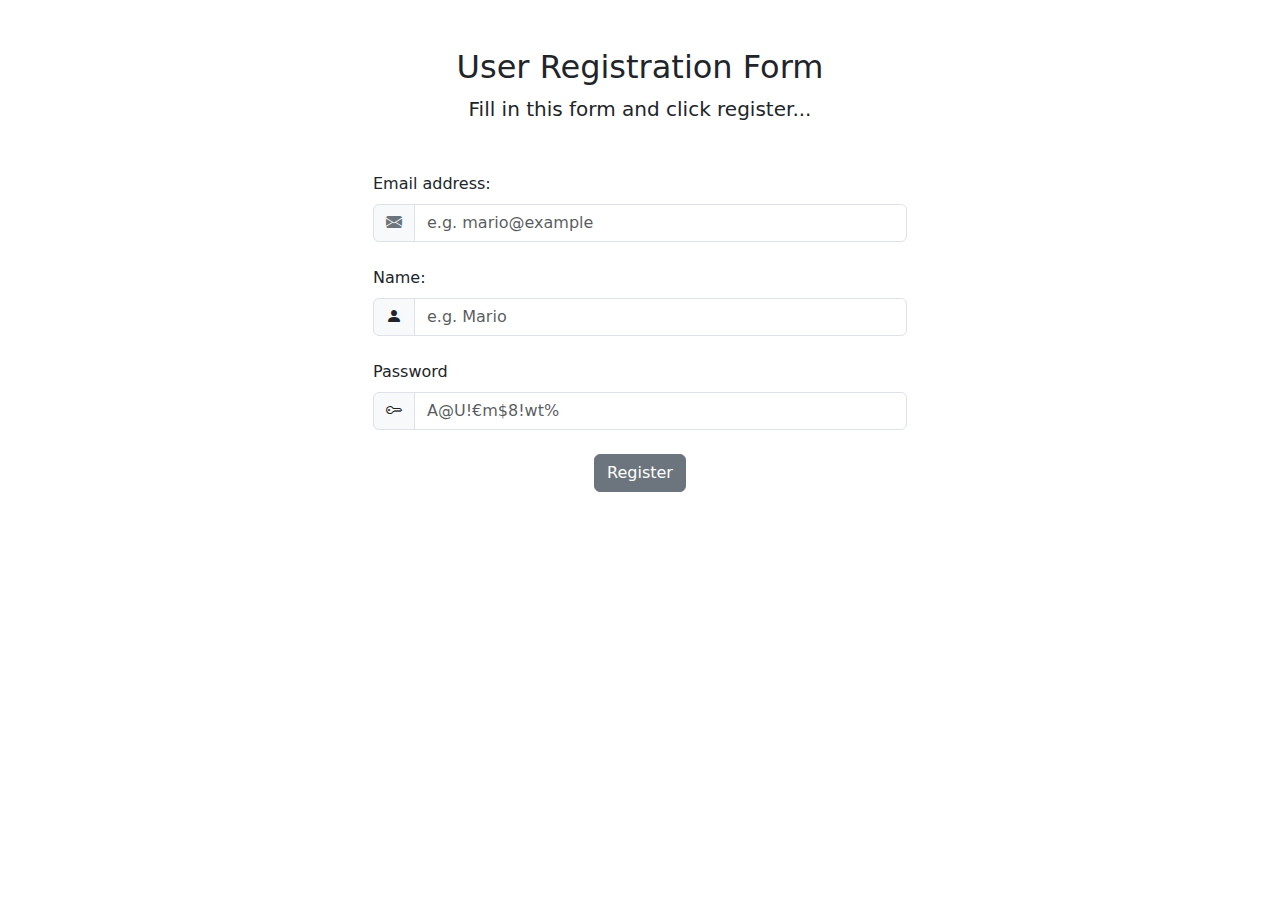
<file: src/main/webapp/index.html>
<!doctype html>
<html lang="en">

<head>
  <meta charset="utf-8">
  <meta name="viewport" content="width=device-width, initial-scale=1">
  <title>User Registration</title>
  <link href="https://cdn.jsdelivr.net/npm/bootstrap@5.3.3/dist/css/bootstrap.min.css" rel="stylesheet"
    integrity="sha384-QWTKZyjpPEjISv5WaRU9OFeRpok6YctnYmDr5pNlyT2bRjXh0JMhjY6hW+ALEwIH" crossorigin="anonymous">
  <link rel="stylesheet" href="https://cdn.jsdelivr.net/npm/bootstrap-icons@1.11.3/font/bootstrap-icons.min.css">
</head>

<body>
  <!-- registration form -->
  <!-- form-control, form-label, form-select, input-group, input-group-text -->
  <section id="register">
    <div class="container-lg">
      <div class="text-center mt-5">
        <h2>User Registration Form</h2>
        <p class="lead">Fill in this form and click register...</p>
      </div>
      <!-- actual registration form -->
      <div class="container-lg my-5">
        <div class="row justify-content-center my-5">
          <div class="col-lg-6">
            <form action="" method="post">
              <!-- Email -->
              <label for="email" class="form-label">Email address: </label>
              <div class="input-group mb-4">
                <span class="input-group-text">
                  <i class="bi bi-envelope-fill text-secondary"></i>
                </span>
                <input type="email" class="form-control" name="email" id="email"
                  placeholder="e.g. mario@example" required>
              </div>
              <!-- Name -->
              <label for="name" class="form-label">Name: </label>
              <div class="input-group mb-4">
                <span class="input-group-text">
                  <i class="bi bi-person-fill"></i>
                </span>
                <input type="text" class="form-control" name="name" id="name" placeholder="e.g. Mario" required>
              </div>
              <!-- Password -->
              <label for="password" class="form-label">Password</label>
              <div class="input-group mb-4">
                <span class="input-group-text">
                  <i class="bi bi-key"></i>
                </span>
                <input type="password" name="password" class="form-control" id="password" placeholder="A@U!€m$8!wt%"
                  required>
              </div>

              <!-- <div class="form-floating mb-4 mt-5">
                <textarea name="query" id="query" class="form-control" style="height: 140px"></textarea>
                <label for="query">Your query...</label>
              </div> -->

              <div class="mb-4 text-center">
                <button type="submit" class="btn btn-secondary">Register</button>
              </div>
              <!-- <label for="query" class="form-label">Your query...</label> -->
              <!-- <textarea name="query" id="query" class="form-control" cols="30" rows="10"></textarea> -->
              <!-- <textarea name="query" id="query" class="form-control" style="height: 140px"></textarea> -->
            </form>
          </div>
        </div>
      </div>
      <!-- actual contact form ends -->
    </div>
  </section>

  <script src="https://cdn.jsdelivr.net/npm/bootstrap@5.3.3/dist/js/bootstrap.bundle.min.js"
    integrity="sha384-YvpcrYf0tY3lHB60NNkmXc5s9fDVZLESaAA55NDzOxhy9GkcIdslK1eN7N6jIeHz"
    crossorigin="anonymous"></script>
</body>

</html>
</file>
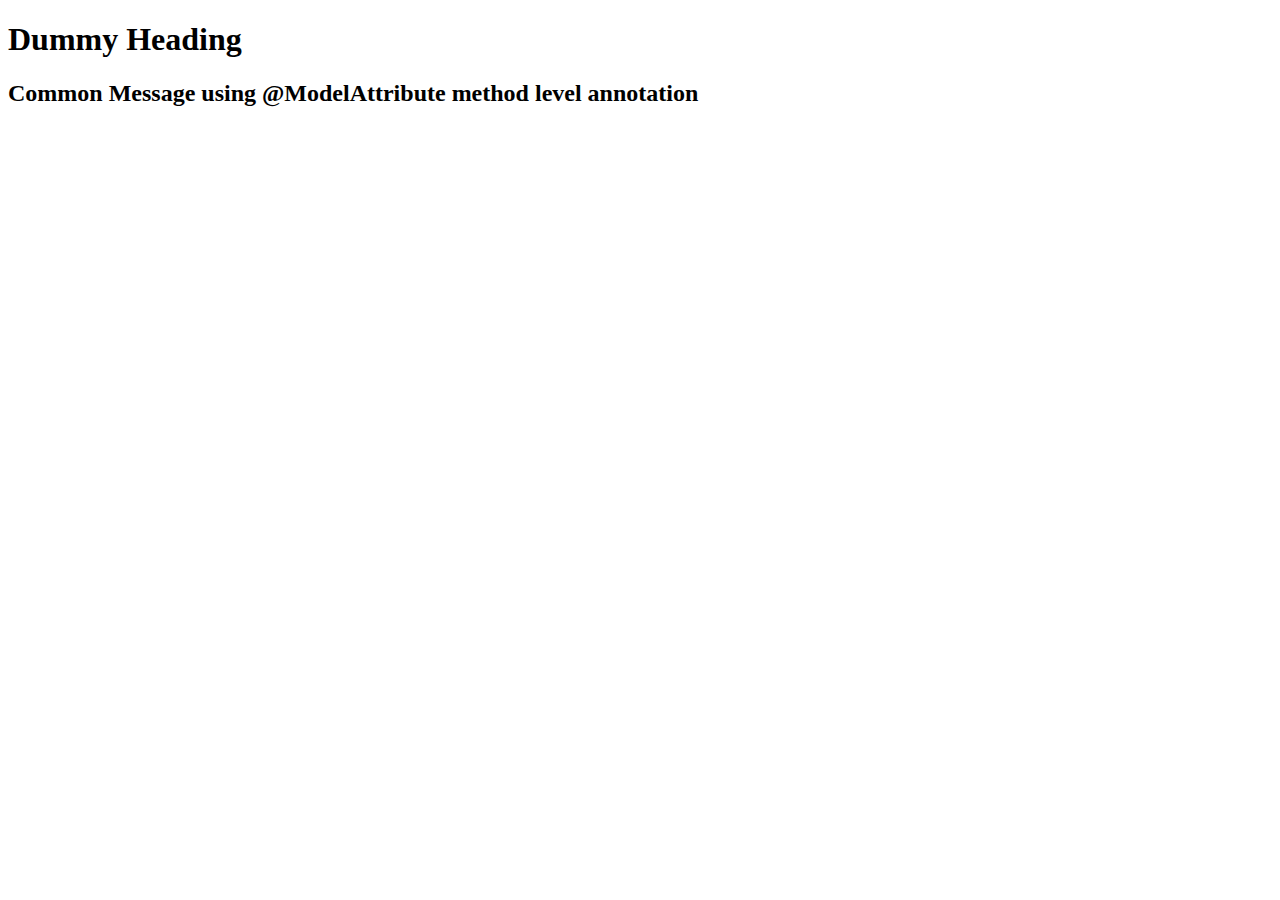
<file: src/main/webapp/WEB-INF/templates/thymeleaf_testpage.html>
<!DOCTYPE html>
<html lang="en" xmlns:th="http://www.thymeleaf.org">
  <head>
    <meta charset="UTF-8" />
    <meta name="viewport" content="width=device-width, initial-scale=1" />
    <title>Thymeleaf Test page</title>
<!--     <link rel="stylesheet" href="css/styles.css" /> -->
    <link rel="stylesheet" type="text/css" media="all" th:href="@{/webjars/bootstrap/5.3.3/css/bootstrap.min.css}" />
  </head>
  <body>
    <!--    <h1>Welcome to Reader's Paradise Bookstore</h1>-->
    <h1 th:text="${message}">Dummy Heading</h1>
    <h2 th:text="${common_message}">
      Common Message using @ModelAttribute method level annotation
    </h2>
  </body>
</html>
</file>
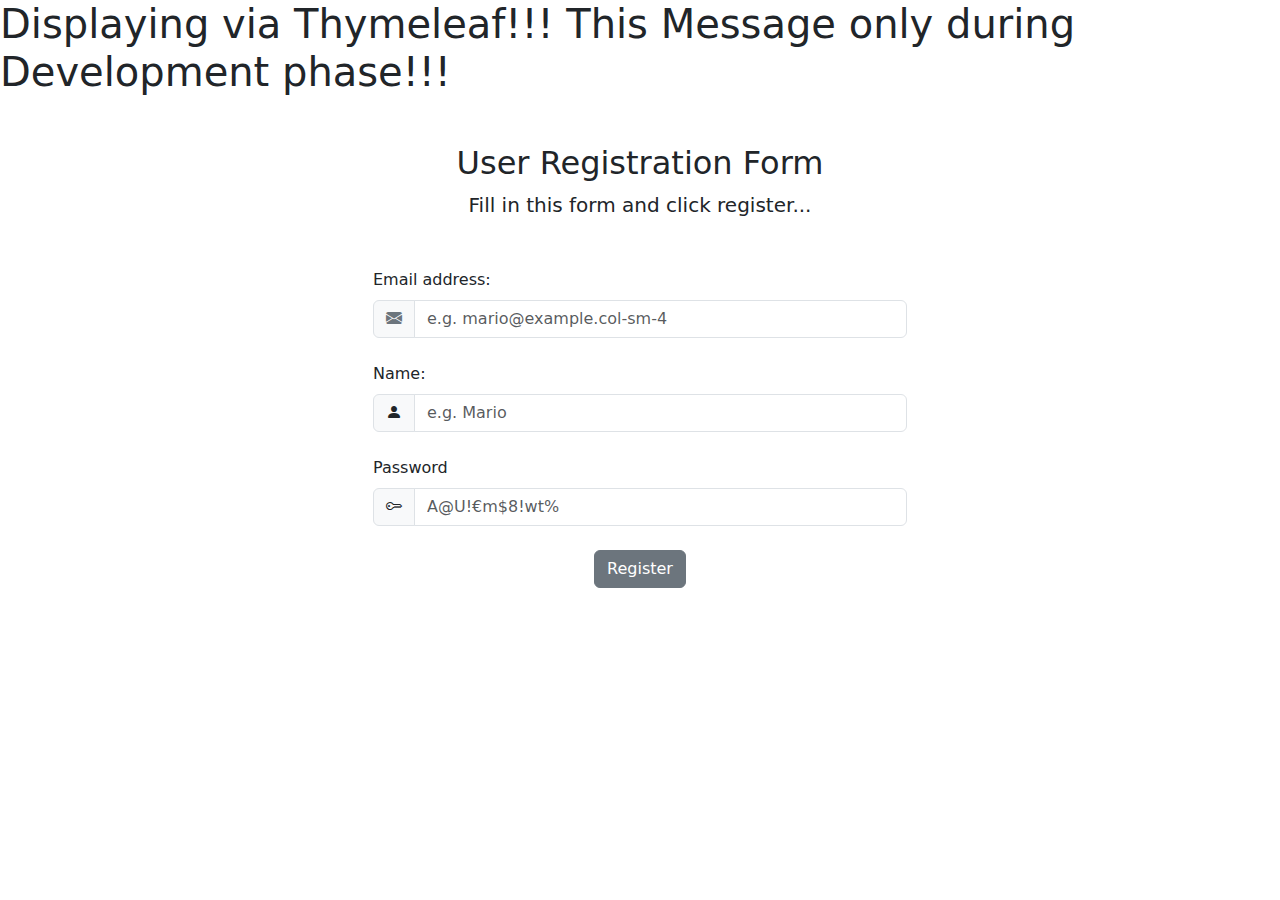
<file: src/main/webapp/WEB-INF/templates/user_registration.html>
<!DOCTYPE html>
<html xmlns:th="http://www.thymeleaf.org">
<head>
	<meta charset="UTF-8" name="viewport" content="width=device-width, initial-scale=1">
	<title>User Registration</title>
	<link
	href="https://cdn.jsdelivr.net/npm/bootstrap@5.3.3/dist/css/bootstrap.min.css"
	rel="stylesheet"
	integrity="sha384-QWTKZyjpPEjISv5WaRU9OFeRpok6YctnYmDr5pNlyT2bRjXh0JMhjY6hW+ALEwIH"
	crossorigin="anonymous">
	<link rel="stylesheet"
	href="https://cdn.jsdelivr.net/npm/bootstrap-icons@1.11.3/font/bootstrap-icons.min.css">
</head>
<body>
	<h1>Displaying via Thymeleaf!!! This Message only during Development phase!!!</h1>
<body>
	<!-- registration form -->
	<!-- form-control, form-label, form-select, input-group, input-group-text -->
	<section id="register">
		<div class="container-lg">
			<div class="text-center mt-5">
				<h2>User Registration Form</h2>
				<p class="lead">Fill in this form and click register...</p>
			</div>
			<!-- actual registration form -->
			<div class="container-lg my-5">
				<div class="row justify-content-center my-5">
					<div class="col-lg-6">
						<form action="#" th:action="@{/register}" th:object="${user}" method="post">
<!-- 						<form action="" method="post"> -->
							<!-- Email -->
							<label for="email" class="form-label">Email address: </label>
							<div class="input-group mb-4">
								<span class="input-group-text"> <i
									class="bi bi-envelope-fill text-secondary"></i>
								</span> <input type="email" class="form-control" name="email"
									id="email" placeholder="e.g. mario@example.col-sm-4" required>
							</div>
							<!-- Name -->
							<label for="name" class="form-label">Name: </label>
							<div class="input-group mb-4">
								<span class="input-group-text"> <i
									class="bi bi-person-fill"></i>
								</span> <input type="text" class="form-control" name="name" id="name"
									placeholder="e.g. Mario" required>
							</div>
							<!-- Password -->
							<label for="password" class="form-label">Password</label>
							<div class="input-group mb-4">
								<span class="input-group-text"> <i class="bi bi-key"></i>
								</span> <input type="password" name="password" class="form-control"
									id="password" placeholder="A@U!€m$8!wt%" required>
							</div>

							<!-- <div class="form-floating mb-4 mt-5">
                <textarea name="query" id="query" class="form-control" style="height: 140px"></textarea>
                <label for="query">Your query...</label>
              </div> -->

							<div class="mb-4 text-center">
								<button type="submit" class="btn btn-secondary">Register</button>
							</div>
							<!-- <label for="query" class="form-label">Your query...</label> -->
							<!-- <textarea name="query" id="query" class="form-control" cols="30" rows="10"></textarea> -->
							<!-- <textarea name="query" id="query" class="form-control" style="height: 140px"></textarea> -->
						</form>
					</div>
				</div>
			</div>
			<!-- actual contact form ends -->
		</div>
	</section>

	<script
		src="https://cdn.jsdelivr.net/npm/bootstrap@5.3.3/dist/js/bootstrap.bundle.min.js"
		integrity="sha384-YvpcrYf0tY3lHB60NNkmXc5s9fDVZLESaAA55NDzOxhy9GkcIdslK1eN7N6jIeHz"
		crossorigin="anonymous"></script>
</body>
</body>
</html>
</file>
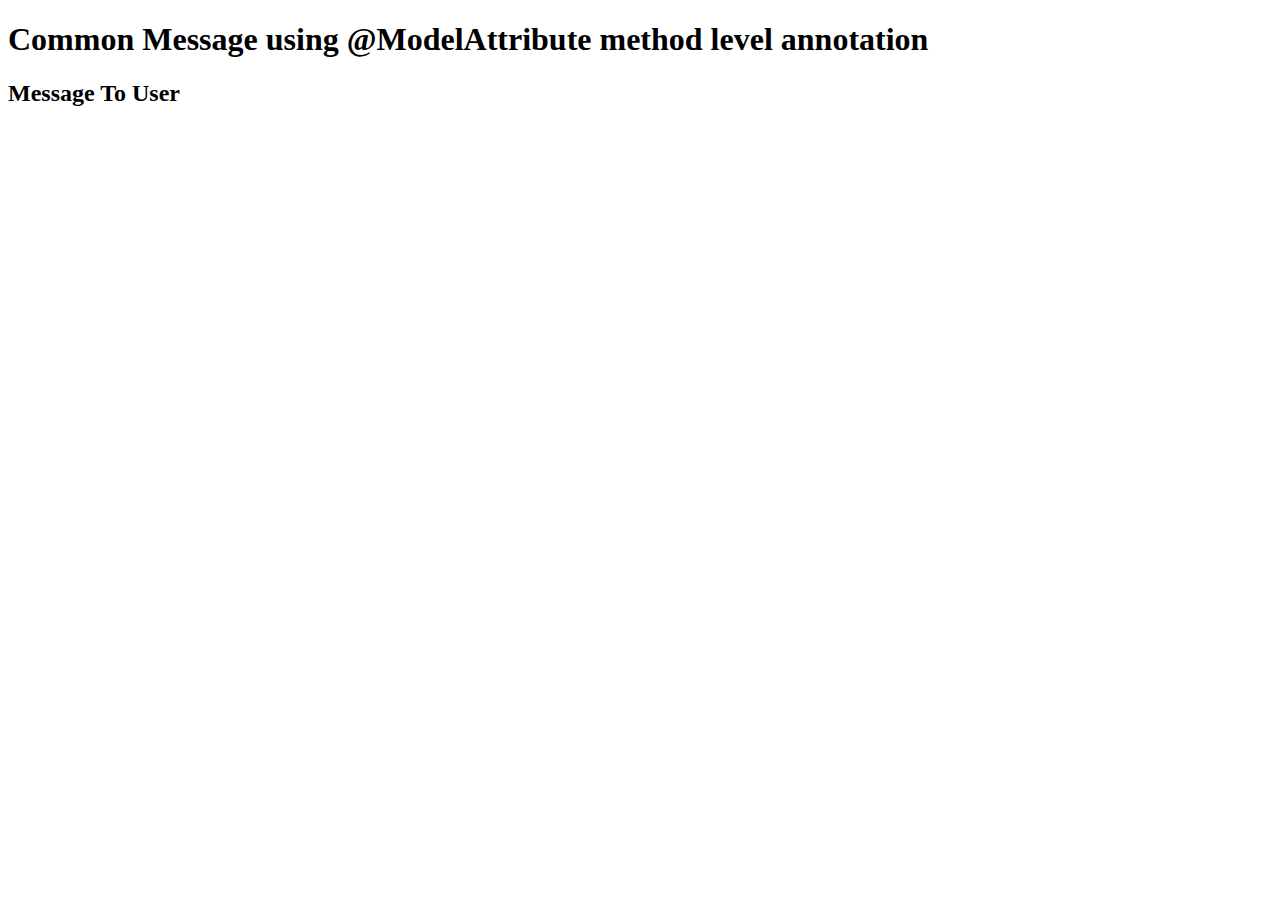
<file: src/main/webapp/WEB-INF/templates/user_registration_confirmation.html>
<!DOCTYPE html>
<html lang="en" xmlns:th="http://www.thymeleaf.org">
  <head>
    <meta charset="UTF-8" />
    <meta name="viewport" content="width=device-width, initial-scale=1" />
    <title>Registration Confirmation</title>
<!--     <link rel="stylesheet" href="css/styles.css" /> -->
    <link rel="stylesheet" type="text/css" media="all" th:href="@{/webjars/bootstrap/5.3.3/css/bootstrap.min.css}" />
  </head>
  <body>
    <!--    <h1>Welcome to Reader's Paradise Bookstore</h1>-->
    <h1 th:text="${common_message}">
      Common Message using @ModelAttribute method level annotation
    </h1>
    <!-- 	<span th:text="|Welcome to our application, ${user.name}!|">Dummy -->
    <!-- 		span text</span> -->
    <!-- Literal Substitution example -->
    <h2
      th:text="|Welcome to our application, ${user.name}, with email: ${user.email}!|"
    >
      Message To User
    </h2>
  </body>
</html>
</file>
